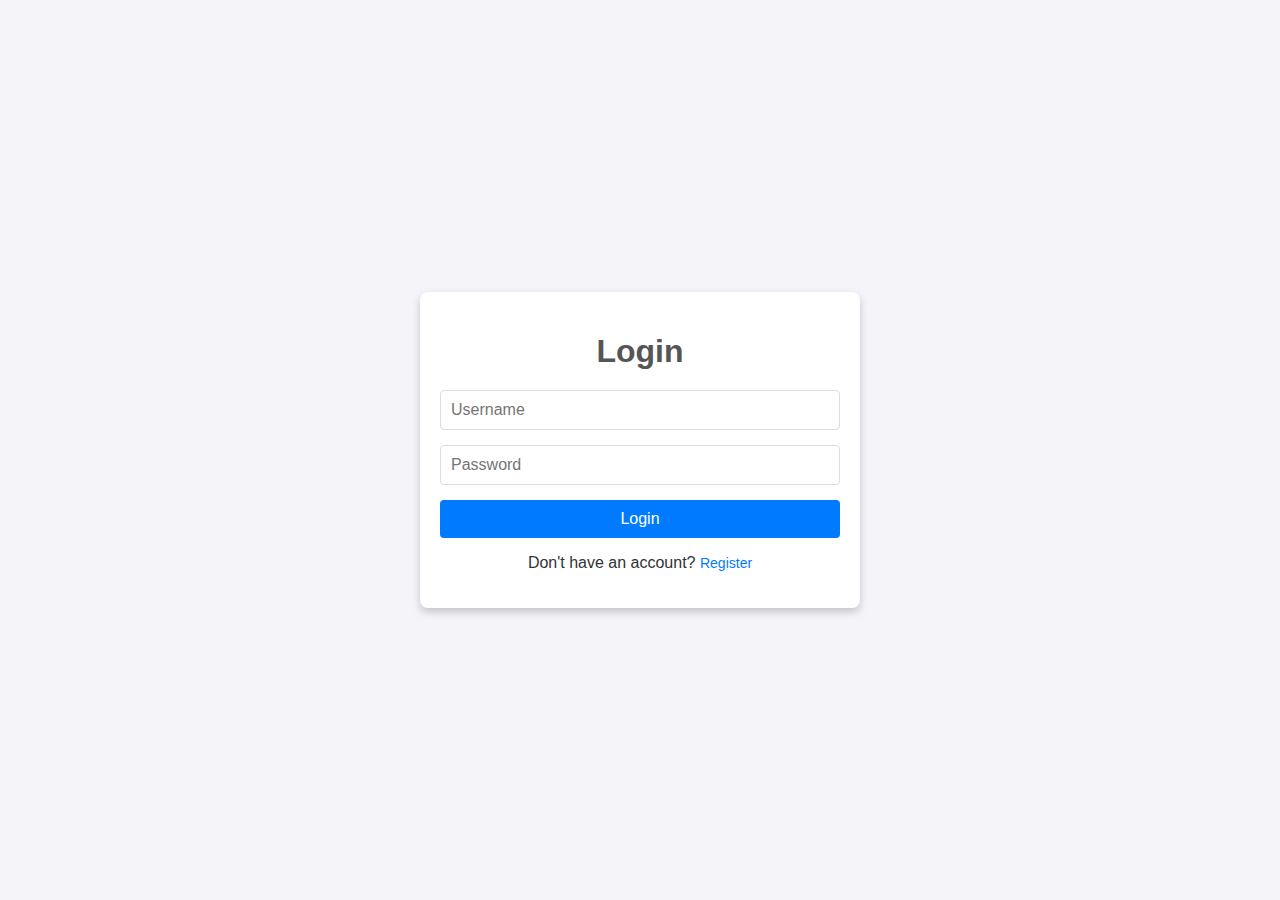
<file: templates/login.html>
<!DOCTYPE html>
<html lang="en">
<head>
    <title>Login</title>
    <link rel="stylesheet" href="/static/style.css">
</head>
<body>
    <div class="container">
        <h1>Login</h1>
        <form method="POST">
            <input type="text" name="username" placeholder="Username" required>
            <input type="password" name="password" placeholder="Password" required>
            <button type="submit">Login</button>
        </form>
        <p>Don't have an account? <a href="/register">Register</a></p>
    </div>
</body>
</html>
</file>
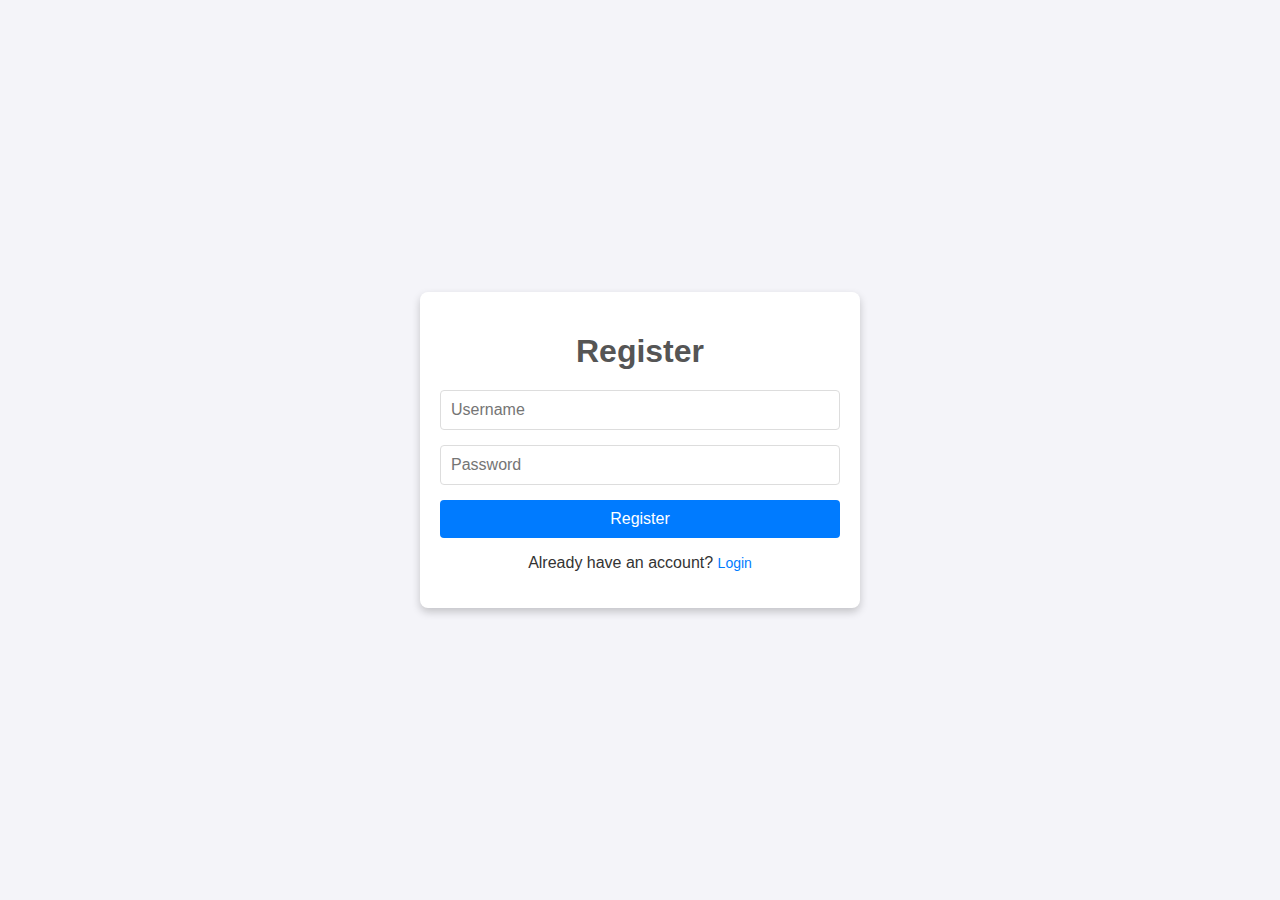
<file: templates/register.html>
<!DOCTYPE html>
<html lang="en">
<head>
    <title>Register</title>
    <link rel="stylesheet" href="/static/style.css">
</head>
<body>
    <div class="container">
        <h1>Register</h1>
        <form method="POST">
            <input type="text" name="username" placeholder="Username" required>
            <input type="password" name="password" placeholder="Password" required>
            <button type="submit">Register</button>
        </form>
        <p>Already have an account? <a href="/">Login</a></p>
    </div>
</body>
</html>
</file>
<file: static/style.css>
/* style.css */

/* General Styling */
body {
    font-family: Arial, sans-serif;
    margin: 0;
    padding: 0;
    background: #f4f4f9;
    display: flex;
    justify-content: center;
    align-items: center;
    height: 100vh;
    color: #333;
}

/* Container */
.container {
    width: 400px;
    background: #fff;
    padding: 20px;
    box-shadow: 0 4px 8px rgba(0, 0, 0, 0.2);
    border-radius: 8px;
    text-align: center;
}

/* Headings */
h1, h2 {
    margin-bottom: 20px;
    color: #555;
}

/* Form Styling */
form {
    display: flex;
    flex-direction: column;
    gap: 15px;
}

input {
    padding: 10px;
    border: 1px solid #ddd;
    border-radius: 4px;
    font-size: 16px;
}

button {
    padding: 10px;
    background: #007bff;
    border: none;
    color: #fff;
    font-size: 16px;
    border-radius: 4px;
    cursor: pointer;
    transition: background 0.3s;
}

button:hover {
    background: #0056b3;
}

/* Links */
a {
    text-decoration: none;
    color: #007bff;
    font-size: 14px;
}

a:hover {
    text-decoration: underline;
}

/* Passwords List */
ul {
    list-style: none;
    padding: 0;
}

li {
    background: #f9f9f9;
    margin: 10px 0;
    padding: 10px;
    border: 1px solid #ddd;
    border-radius: 4px;
    font-size: 14px;
}

/* Logout Button */
.logout-btn {
    margin-top: 20px;
    display: inline-block;
    padding: 10px 20px;
    background: #dc3545;
    color: #fff;
    text-decoration: none;
    border-radius: 4px;
    transition: background 0.3s;
}

.logout-btn:hover {
    background: #a71d2a;
}
</file>
